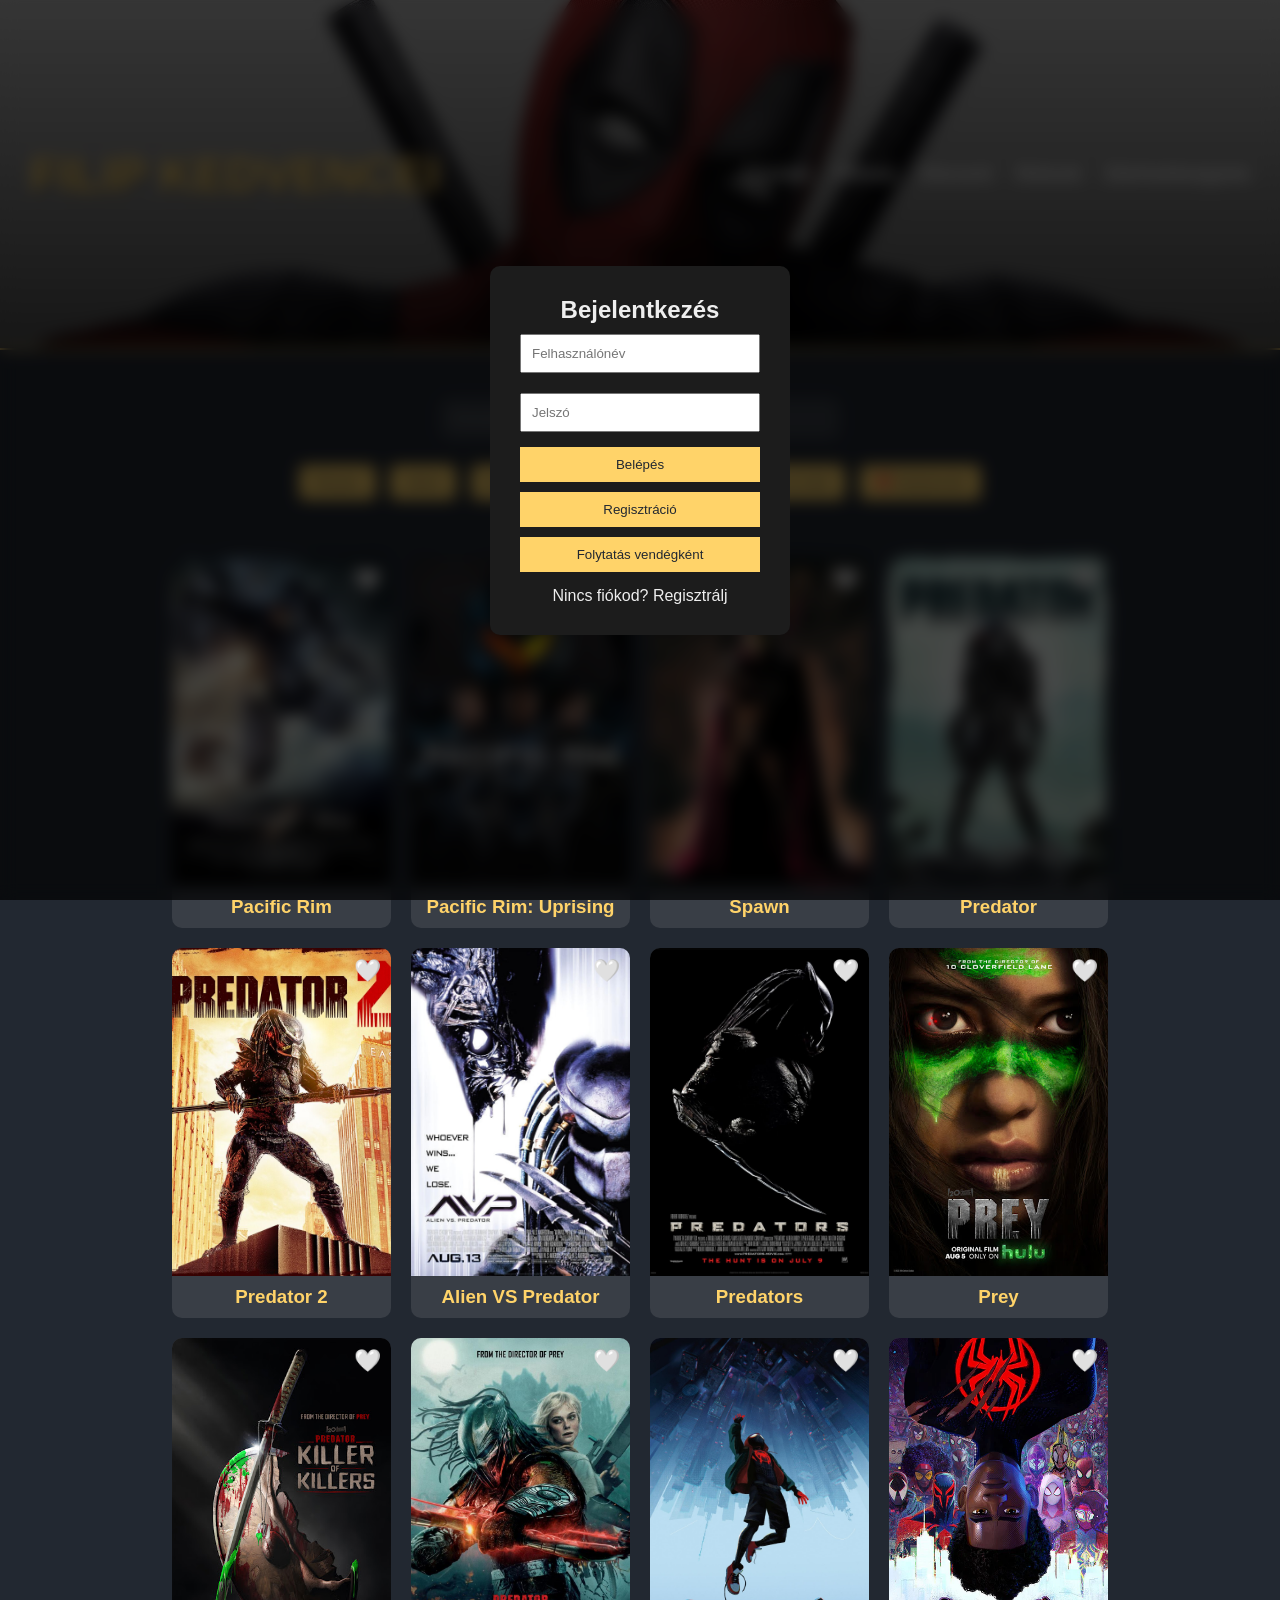
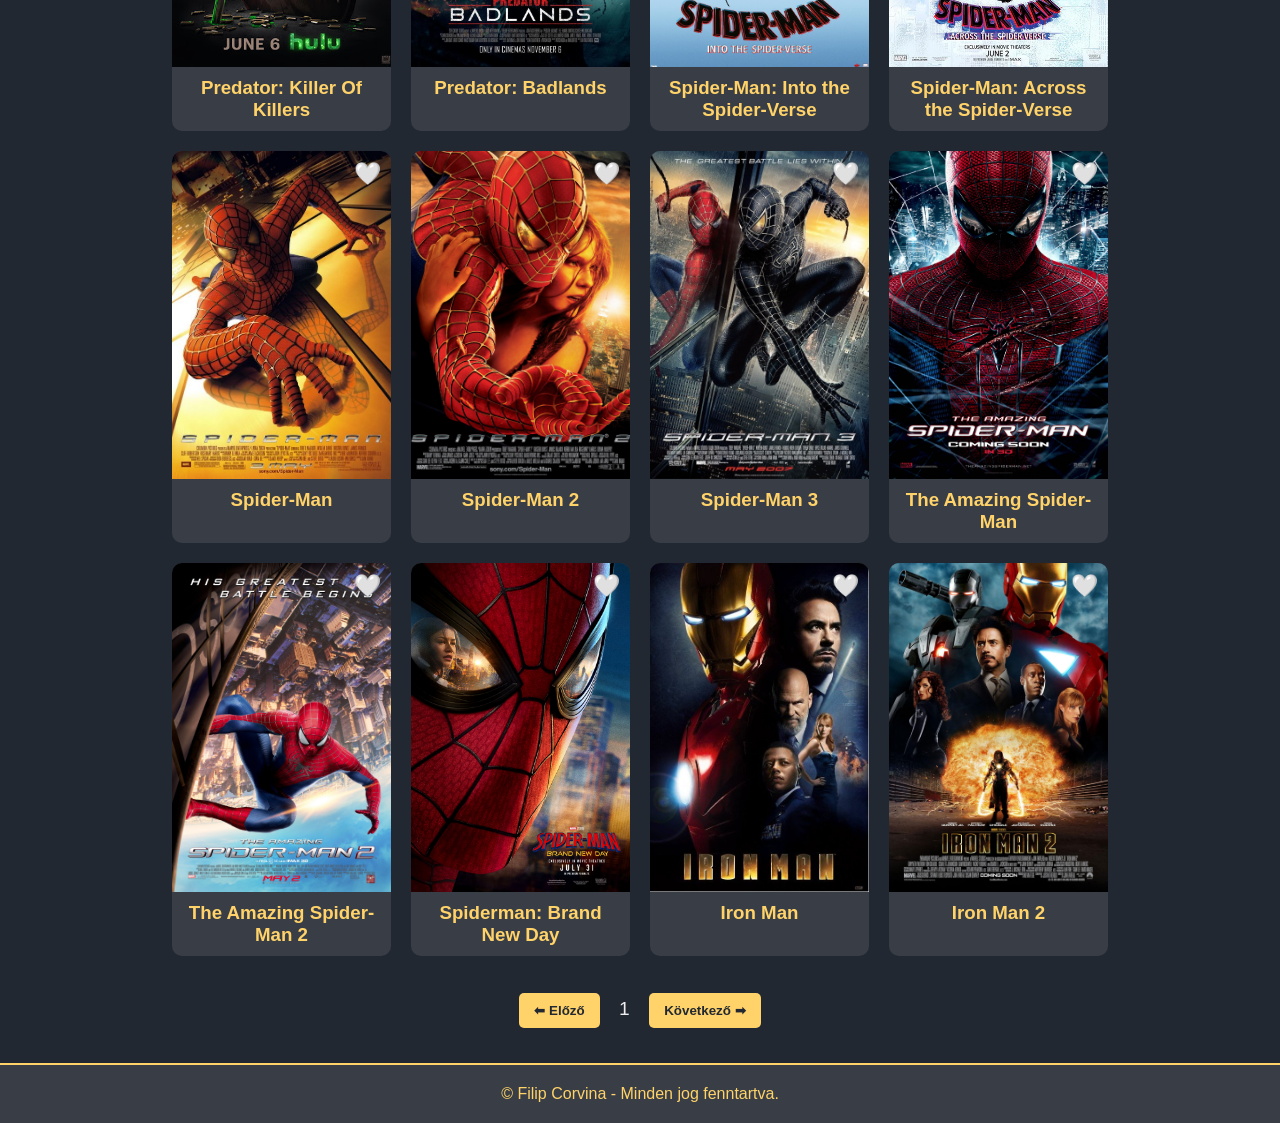
<file: index.html>
<!DOCTYPE html>
<html lang="hu">
<head>
<meta charset="UTF-8">
<meta name="viewport" content="width=device-width, initial-scale=1.0">
<title>Filip Kedvencei</title>
<link rel="stylesheet" href="styles.css">
<link rel="icon" href="kepek/icon.png">
</head>

<body>

<header id="header">
    <div class="header-container">
        <a href="index.html"><h1>Filip Kedvencei</h1></a>
        <nav>
            <a href="index.html">Főoldal</a>
            <a href="index.html">Filmek</a>
            <a href="#" id="Discord">Discord</a> 
            <a href="#about">Rólunk</a>
            <a href="#infos">Elérhetőségünk</a>
        </nav>
    </div>

    <!-- USER BOX -->
    <div id="userBox" class="user-box"></div>
</header>

<!-- LOGIN MODAL -->
<div id="authModal" class="modal">
    <div class="modal-content">

        <h2 id="formTitle">Bejelentkezés</h2>

        <input type="text" id="username" placeholder="Felhasználónév">
        <input type="password" id="password" placeholder="Jelszó">

        <button onclick="login()">Belépés</button>
        <button onclick="register()">Regisztráció</button>
        <button onclick="guestLogin()">Folytatás vendégként</button>

        <p onclick="toggleForm()" id="switchText">Nincs fiókod? Regisztrálj</p>

    </div>
</div>

<h2 style="text-align:center;">Válassz filmet 👇</h2>

<div class="search-container">
    <input type="text" id="searchInput" placeholder="Keresés filmre...">
</div>

<!-- 🎯 KATEGÓRIA SZŰRÉS -->
<div class="filters">
    <button onclick="setCategory('all')">Összes</button>
    <button onclick="setCategory('Akció')">Akció</button>
    <button onclick="setCategory('Horror')">Horror</button>
    <button onclick="setCategory('Vígjáték')">Vígjáték</button>
    <button onclick="setCategory('Sci-fi')">Sci-fi</button>
    <button onclick="setCategory('retro')">80/90-es évek</button>
    <button onclick="toggleFavorites()">❤️ Kedvencek</button>
</div>

<div class="movie-grid" id="movie"></div>

<div class="pagination">
    <button onclick="prevPage()">⬅ Előző</button>
    <span id="pageNum">1</span>
    <button onclick="nextPage()">Következő ➡</button>
</div>

<script>

const movies = [
    {id:"pacificrim", title:"Pacific Rim", img:"kepek/pacificrim.webp", info:"Sci-fi/Akció • 2013"},
    {id:"pacificrim2", title:"Pacific Rim: Uprising", img:"kepek/pacificrim2.webp", info:"Sci-fi/Akció • 2018"},
    {id:"spawn", title:"Spawn", img:"kepek/spawn.webp", info:"Horror/Akció • 1997"},
    {id:"predator", title:"Predator", img:"kepek/predator.webp", info:"Sci-fi/Horror • 1987"},
    {id:"predator2", title:"Predator 2", img:"kepek/predator2.webp", info:"Sci-fi/Horror • 1990"},
    {id:"avp", title:"Alien VS Predator", img:"kepek/avp.webp", info:"Sci-fi/Horror • 2004"},
    {id:"predators", title:"Predators", img:"kepek/predators.webp", info:"Sci-fi/Horror • 2010"},
    {id:"prey", title:"Prey", img:"kepek/prey.webp", info:"Sci-fi/Horror • 2022"},
    {id:"predatorkok", title:"Predator: Killer Of Killers", img:"kepek/predatorkok.webp", info:"Sci-fi/Horror • 2025"},
    {id:"predatorbadlands", title:"Predator: Badlands", img:"kepek/predatorbadlands.webp", info:"Sci-fi/Horror • 2025"},
    {id:"spiderverse", title:"Spider-Man: Into the Spider-Verse", img:"kepek/spiderverse.webp", info:"Gyerek/Akció • 2018"},
    {id:"spiderverse2", title:"Spider-Man: Across the Spider-Verse", img:"kepek/spiderverse2.webp", info:"Gyerek/Akció • 2023"},
    {id:"spiderman1", title:"Spider-Man", img:"kepek/spiderman1.webp", info:"Akció/Sci-fi • 2002"},
    {id:"spiderman2", title:"Spider-Man 2", img:"kepek/spiderman2.webp", info:"Akció/Sci-fi • 2004"},
    {id:"spiderman3", title:"Spider-Man 3", img:"kepek/spiderman3.webp", info:"Akció/Sci-fi • 2007"},
    {id:"tasm", title:"The Amazing Spider-Man", img:"kepek/tasm.webp", info:"Akció/Sci-fi • 2012"},
    {id:"tasm2", title:"The Amazing Spider-Man 2", img:"kepek/tasm2.webp", info:"Akció/Sci-fi • 2014"},
    {id:"brandnewday", title:"Spiderman: Brand New Day", img:"kepek/brandnewday.webp", info:"Akció/Sci-fi • 2026"},
    {id:"ironman", title:"Iron Man", img:"kepek/ironman.webp", info:"Akció/Sci-fi • 2008"},
    {id:"ironman2", title:"Iron Man 2", img:"kepek/ironman2.webp", info:"Akció/Sci-fi • 2010"},
    {id:"ironman3", title:"Iron Man 3", img:"kepek/ironman3.webp", info:"Akció/Sci-fi • 2013"},
    {id:"deadpool1", title:"Deadpool", img:"kepek/dp.webp", info:"Akció/Vígjáték • 2016"},
    {id:"deadpool2", title:"Deadpool 2", img:"kepek/dp2.webp", info:"Akció/Vígjáték • 2018"},
    {id:"deadpool3", title:"Deadpool & Wolverine", img:"kepek/dp3.webp", info:"Akció/Vígjáték • 2024"},
    {id:"gotg1", title:"Guardians of the Galaxy", img:"kepek/gotg1.webp", info:"Akció/Vígjáték • 2014"},
    {id:"gotg2", title:"Guardians of the Galaxy vol 2", img:"kepek/gotg2.webp", info:"Akció/Vígjáték • 2017"},
    {id:"gotg3", title:"Guardians of the Galaxy vol 3", img:"kepek/gotg3.webp", info:"Akció/Vígjáték • 2023"},
    {id:"thunderbolts", title:"Thunderbolts*", img:"kepek/thunderbolts.webp", info:"Akció/Sci-fi • 2025"},
    {id:"drstrange2", title:"Doctor Strange in the Multiverse of Madness", img:"kepek/drstrange2.webp", info:"Fantasy/Horror • 2022"},
    {id:"batman1989", title:"Batman", img:"kepek/batman1989.webp", info:"Akció/Kaland • 1989"},
    {id:"darkknight", title:"The Dark Knight", img:"kepek/darkknight.webp", info:"Akció/Krimi • 2008"},
    {id:"thebatman", title:"The Batman", img:"kepek/thebatman.webp", info:"Akció/Krimi • 2022"},
    {id:"legobatman", title:"Lego Batman", img:"kepek/legobatman.webp", info:"Gyerek/Vígjáték • 2017"},
    {id:"bluebeetle", title:"Blue Beetle", img:"kepek/bluebeetle.webp", info:"Akció/Sci-fi • 2023"},
    {id:"birdsofprey", title:"Birds of Prey", img:"kepek/birdsofprey.webp", info:"Akció/Vígjáték • 2020"},
    {id:"cloudywithancheofmeatballs", title:"Cloudy with a Chance of Meatballs", img:"kepek/cloudywithachanceofmeatballs.webp", info:"Gyerek/Vígjáték • 2009"},
    {id:"sonic1", title:"Sonic the Hedgehog", img:"kepek/sonic1.webp", info:"Kaland/Vígjáték • 2020"},
    {id:"sonic2", title:"Sonic the Hedgehog 2", img:"kepek/sonic2.webp", info:"Kaland/Vígjáték • 2022"},
    {id:"sonic3", title:"Sonic the Hedgehog 3", img:"kepek/sonic3.webp", info:"Kaland/Vígjáték • 2024"},
    {id:"readyornot", title:"Ready Or Not", img:"kepek/readyornot.webp", info:"Horror/Vígjáték • 2019"},
    {id:"scream", title:"Scream", img:"kepek/scream.webp", info:"Horror • 1996"},
    {id:"scarymovie", title:"Scary Movie", img:"kepek/scarymovie.webp", info:"Horror/Vígjáték • 2000"},
    {id:"fnaf", title:"Five Nights at Freddy's", img:"kepek/fnaf.webp", info:"Horror • 2023"},
    {id:"fnaf2", title:"Five Nights at Freddy's 2", img:"kepek/fnaf2.webp", info:"Horror • 2025"},
    {id:"quietplacedayone", title:"Quiet Place: Day One", img:"kepek/quietplacedayone.webp", info:"Horror/Sci-fi • 2024"},
    {id:"hearteyes", title:"Heart Eyes", img:"kepek/hearteyes.webp", info:"Horror/Sci-fi • 2025"},
    {id:"devilsadvocate", title:"Devil's Advocate", img:"kepek/devilsadvocate.webp", info:"Horror/Fantasy • 1997"},
    {id:"forestgump", title:"Forrest Gump", img:"kepek/forestgump.webp", info:"Vígjáték/Romantikus • 1992"},
    {id:"shawshankredemenption", title:"Shawshank Redemption", img:"kepek/shawshankredemenption.webp", info:"Krimi/Dráma • 1994"},
    {id:"tf1", title:"Transformers", img:"kepek/tf1.webp", info:"Akció/Sci-fi • 2007"},
    {id:"tfone", title:"Transformers: One", img:"kepek/tfone.webp", info:"Akció/Sci-fi • 2024"},
    {id:"terminator2", title:"Terminator 2", img:"kepek/terminator2.webp", info:"Sci-fi/Akció • 1991"},
    {id:"django", title:"Django Unchained", img:"kepek/django.webp", info:"Akció/Western • 2012"},
    {id:"pelé", title:"Pelé: Birth of a Legend", img:"kepek/pelé.webp", info:"Sport/Dráma • 2016"},
    {id:"aceventura", title:"Ace Ventura: Pet Detective", img:"kepek/aceventura.webp", info:"Vígjáték • 1994"},
    {id:"aceventura2", title:"Ace Ventura: When Nature Calls", img:"kepek/aceventura2.webp", info:"Vígjáték/Kaland • 1995"},
    {id:"bullettrain", title:"Bullet Train", img:"kepek/bullettrain.webp", info:"Akció/Vígjáték • 2022"},
    {id:"onceuponatimeinhollywood", title:"Once Upon a Time in Hollywood", img:"kepek/onceuponatimeinhollywood.webp", info:"Western/Vígjáték • 2019"},
    {id:"freeguy", title:"Free Guy", img:"kepek/freeguy.webp", info:"Akció/Vígjáték • 2021"},
    {id:"whyhim", title:"Why Him?", img:"kepek/whyhim.webp", info:"Romantikus/Vígjáték • 2016"},
    {id:"readyplayerone", title:"Ready Player One", img:"kepek/readyplayerone.webp", info:"Sci-fi/Akció • 2018"},
    {id:"bladerunner2049", title:"Blade Runner 2049", img:"kepek/bladerunner2049.webp", info:"Sci-fi/Akció • 2017"},
    {id:"fallguy", title:"Fall Guy", img:"kepek/fallguy.webp", info:"Akció/Vígjáték • 2024"},
    {id:"hailmary", title:"Project Hail Mary", img:"kepek/hailmari.webp", info:"Sci-fi/Kaland • 2026"},
    {id:"realsteel", title:"Real Steel", img:"kepek/realsteel.webp", info:"Sci-fi/Akció • 2011"},
    {id:"ninjago", title:"Lego Ninjago", img:"kepek/ninjago.webp", info:"Gyerek/Vígjáték • 2017"},
    {id:"httyd", title:"How to Train Your Dragon", img:"kepek/httyd.webp", info:"Gyerek/Kaland • 2010"},
    {id:"the_nightmare_before_xmas", title:"The Nightmare Before Christmas", img:"kepek/the_nightmare_before_xmas.webp", info:"Gyerek/Fantasy • 1993"},
    {id:"pikachumovie", title:"Pikachu The Detective", img:"kepek/pikachumovie.webp", info:"Gyerek/Fantasy • 2019"},
];

let currentPage = 1;
const perPage = 20;
let searchTerm = "";
let currentCategory = "all";
let showFavorites = false;

// ❤️ FAVORITE
function getFavorites(){
    return JSON.parse(localStorage.getItem("favs")) || [];
}

function toggleFavorite(id){
    let favs = getFavorites();
    if(favs.includes(id)){
        favs = favs.filter(f => f !== id);
    } else {
        favs.push(id);
    }
    localStorage.setItem("favs", JSON.stringify(favs));
    renderMovies();
}

// ⭐ RATING
function setRating(id, rating){
    let ratings = JSON.parse(localStorage.getItem("ratings")) || {};
    
    // ha ugyanarra kattint → törlés
    if(ratings[id] === rating){
        delete ratings[id];
    } else {
        ratings[id] = rating;
    }

    localStorage.setItem("ratings", JSON.stringify(ratings));
    renderMovies();
}

function getRating(id){
    let ratings = JSON.parse(localStorage.getItem("ratings")) || {};
    return ratings[id] || 0;
}

// 🎯 CATEGORY
function setCategory(cat){
    currentCategory = cat;
    showFavorites = false;
    currentPage = 1;
    renderMovies();
}

// ❤️ FAVORITE FILTER
function toggleFavorites(){
    showFavorites = !showFavorites;
    currentPage = 1;
    renderMovies();
}

// SEARCH
document.getElementById("searchInput").addEventListener("input", function(e){
    searchTerm = e.target.value.toLowerCase();
    currentPage = 1;
    renderMovies();
});

function renderMovies(){
    const grid = document.getElementById("movie");
    grid.innerHTML = "";

    const favs = getFavorites();

    let filtered = movies.filter(movie =>
        movie.title.toLowerCase().includes(searchTerm)
    );

    if(currentCategory === "retro"){
    filtered = filtered.filter(movie => {
        const year = parseInt(movie.info.split("•")[1]);
        return year >= 1980 && year <= 1999;
    });
    }
    else if(currentCategory !== "all"){
        filtered = filtered.filter(movie => movie.info.includes(currentCategory));
    }

    if(showFavorites){
        filtered = filtered.filter(movie => favs.includes(movie.id));
    }

    const start = (currentPage - 1) * perPage;
    const pageMovies = filtered.slice(start, start + perPage);

    pageMovies.forEach(movie => {

        let rating = getRating(movie.id);
        let stars = "";

        for(let i=1;i<=5;i++){
            stars += `<span class="star ${i<=rating?"active":""}" onclick="event.stopPropagation();setRating('${movie.id}',${i})">★</span>`;
        }

        grid.innerHTML += `
        <div class="movie-block" onclick="goToMovie('${movie.id}')">
            <div class="favorite" onclick="event.stopPropagation();toggleFavorite('${movie.id}')">
                ${favs.includes(movie.id) ? "❤️" : "🤍"}
            </div>
            <img src="${movie.img}">
            <div class="movie-info">
                <p>${movie.info}</p>
                <div class="stars">${stars}</div>
                <button>▶ Lejátszás</button>
            </div>
            <h3>${movie.title}</h3>
        </div>
        `;
    });

    document.getElementById("pageNum").innerText = currentPage;
}

function goToMovie(id){
    window.location.href = "filmek.html?film=" + id;
}

function nextPage(){
    currentPage++;
    renderMovies();
}

function prevPage(){
    if(currentPage > 1){
        currentPage--;
        renderMovies();
    }
}

renderMovies();
// USER
function renderUser(){
    const user = localStorage.getItem("loggedUser");
    const box = document.getElementById("userBox");

    if(!user){ box.innerHTML=""; return; }

    let name = user === "guest" ? "Vendég" : user;

    box.innerHTML = `
        <span>👤 ${name}</span>
        <button onclick="logout()">Kilépés</button>
    `;
}

function logout(){
    localStorage.removeItem("loggedUser");
    location.reload();
}

// LOGIN SYSTEM
window.onload = function(){
    const user = localStorage.getItem("loggedUser");
    if(user){
        document.getElementById("authModal").style.display="none";
    }
    renderUser();
    renderMovies();
}

function login(){
    let username = document.getElementById("username").value;
    let password = document.getElementById("password").value;

    let users = JSON.parse(localStorage.getItem("users")) || [];

    let found = users.find(u => u.username === username && u.password === password);

    if(found){
        localStorage.setItem("loggedUser", username);
        document.getElementById("authModal").style.display="none";
        renderUser();
    } else {
        alert("Hibás adatok!");
    }
}

function register(){
    let username = document.getElementById("username").value;
    let password = document.getElementById("password").value;

    let users = JSON.parse(localStorage.getItem("users")) || [];

    if(users.find(u => u.username === username)){
        alert("Ez a név már foglalt!");
        return;
    }

    users.push({username,password});
    localStorage.setItem("users", JSON.stringify(users));
    alert("Sikeres regisztráció!");
}

function guestLogin(){
    localStorage.setItem("loggedUser","guest");
    document.getElementById("authModal").style.display="none";
    renderUser();
}

let isLogin = true;
function toggleForm(){
    isLogin = !isLogin;
    document.getElementById("formTitle").innerText = isLogin ? "Bejelentkezés" : "Regisztráció";
    document.getElementById("switchText").innerText = isLogin ? "Nincs fiókod? Regisztrálj" : "Van fiókod? Jelentkezz be";
}

// HEADER RANDOM
const kepek = [
    "kepek/header1.webp",
    "kepek/header2.webp",
    "kepek/header3.webp",
    "kepek/header4.webp",
    "kepek/header5.webp",
    "kepek/header6.webp"
];

let random = Math.floor(Math.random() * kepek.length);

document.getElementById("header").style.backgroundImage =
`linear-gradient(to bottom, rgba(0,0,0,0.3), rgba(0,0,0,0.7)), url('${kepek[random]}')`;

</script>
<footer>
    <p>&copy; Filip Corvina - Minden jog fenntartva.</p>
</footer>
</body>
</html>
</file>
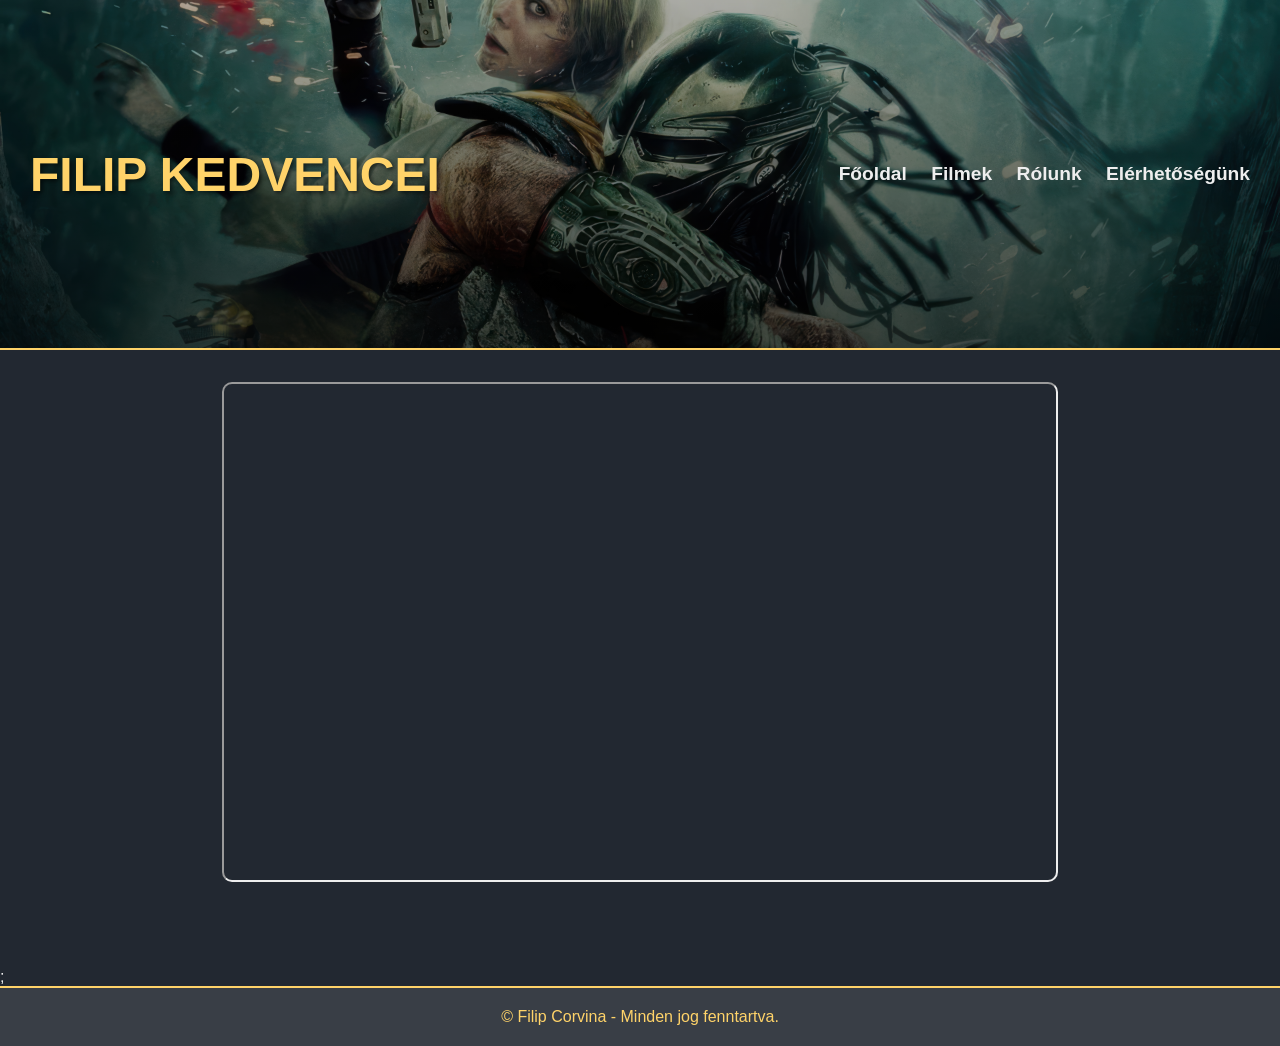
<file: filmek.html>
<!DOCTYPE html>
<html lang="hu">
<head>
    <meta charset="UTF-8">
    <meta name="viewport" content="width=device-width, initial-scale=1.0">
    <title>Filip Kedvencei</title>
    <link rel="stylesheet" href="styles.css">
    <link rel="icon" type="image/x-icon" href="kepek/icon.png">
</head>
<body>

<header id="header">
    <div class="header-container">
        <a href="index.html"><h1>Filip Kedvencei</h1></a>
        <nav>
            <a href="index.html">Főoldal</a>
            <a href="index.html">Filmek</a>
            <a href="#about">Rólunk</a>
            <a href="#infos">Elérhetőségünk</a>
        </nav>
    </div>
</header>

<main class="player-page">

    <iframe id="movieVideo" allowfullscreen></iframe>
    <h2 id="movieTitle"></h2>
    <p id="movieDirector"></p>
    <p id="movieActors"></p>
    <p id="movieDescription"></p>

</main>

<script>
const movies = {
    spawn: {
        title: "Spawn: Az Ivadék",
        director: "Rendező: Mark A.Z. Dippé",
        actors: "Michael Jai White, John Leguizamo",
        description: "Spawn visszatér az élők világába.",
        video: "//videa.hu/player?v=acfSipNObMXDremc"
    },
    pacificrim: {
        title: "Pacific Rim",
        director: "Guillermo del Toro",
        actors: "Charlie Hunnam, Idris Elba",
        description: "Óriás szörnyek támadják meg a Földet.",
        video: "//videa.hu/player?v=HM3ixgkhrLHNVqeJ" 
    },
    predator:{
        title: "Predator",
        director: "John McTiernan",
        actors: "Arnold Schwarzenegger, Carl Weathers",
        description: "Egy elit katonai csapat egy rejtélyes lényre bukkan a dzsungelben.",
        video: "//videa.hu/player?v=aIahCvyeumLZtVOn" 
    },
    predator2: {
        title: "Predator 2",
        director: "Stephen Hopkins",
        actors: "Danny Glover, Gary Busey",
        description: "A Predator ezúttal egy nagyvárosban vadászik.",
        video: "//videa.hu/player?v=imvreXknbMD536Kr"
    },
     prey: {
        title: "Prey",
        director: "Dan Trachtenberg",
        actors: "Amber Midthunder, Dakota Beavers",
        description: "Egy fiatal harcos szembeszáll egy új Predatorral.",
        video: "//videa.hu/player?v=COQyL2NK0enDYLQZ" 
    },
    predatorkok: {
        title: "Predator: Killer Of Killers",
        director: "Shane Black",
        actors: "Boyd Holbrook",
        description: "A ragadozó visszatér.",
        video: "//videa.hu/player?v=48pNB5TDOkSjNBwe"
    },
    spiderverse:{
        title: "Spider-Man: Into the Spider-Verse",
        director: "Bob Persichetti, Peter Ramsey, Rodney Rothman",
        actors: "Shameik Moore, Jake Johnson, Hailee Steinfeld",
        description: "Miles Morales felfedezi a Pókember multiverzumban.",
        video: "//embed.indavideo.hu/player/video/452f75b155"
    },
    spiderverse2:{
        title: "Spider-Man: Across the Spider-Verse",
        director: "Joaquim Dos Santos, Kemp Powers, Justin K. Thompson",
        actors: "Shameik Moore, Hailee Steinfeld, Oscar Isaac",
        description: "Miles Morales új kalandjai a Pókember multiverzumban.",
        video: "//videa.hu/player?v=Dh3u44oGWi5jOCoP" 
    },
    tasm: {
        title: "The Amazing Spider-Man",
        director: "Marc Webb",
        actors: "Andrew Garfield, Emma Stone",
        description: "Peter Parker felfedezi képességeit és harcol a gonosz ellen.",
        video: "//videa.hu/player?v=9n7sXo5lVqL8m1aP"
    },
    tasm2: {
        title: "The Amazing Spider-Man 2",
        director: "Marc Webb",
        actors: "Andrew Garfield, Emma Stone, Jamie Foxx",
        description: "Peter Parker új kihívásokkal néz szembe, miközben megpróbálja megvédeni szeretteit.",
        video: "//videa.hu/player?v=9n7sXo5lVqL8m1aP"
    },
    brandnewday: {
        title: "Spider-Man: Brand New Day",
        director: "Dan Slott",
        actors: "Peter Parker, Mary Jane Watson",
        description: "Peter Parker újra felfedezi életét és kapcsolatait.",
        video: "//videa.hu/player?v=9n7sXo5lVqL8m1aP"
    },
    scarymovie:{
        title: "Scary Movie",
        director: "Keenen Ivory Wayans",
        actors: "Anna Faris, Shawn Wayans",
        description: "Egy paródia a horrorfilmek világáról.",
        video: "//videa.hu/player?v=46JVTxOplzy6uspW"
    },
    scream:{
        title: "Scream",
        director: "Wes Craven",
        actors: "Neve Campbell, Courteney Cox",
        description: "Egy sorozatgyilkos terrorizál egy kisvárost.",
        video: "//videa.hu/player?v=Gyh7g3iAA9VRIaUO"
    }
};

const params = new URLSearchParams(window.location.search);
const filmId = params.get("film");

if(movies[filmId]){
    const movie = movies[filmId];

    document.getElementById("movieTitle").innerText = movie.title;
    document.getElementById("movieDirector").innerText = movie.director;
    document.getElementById("movieActors").innerText = movie.actors;
    document.getElementById("movieDescription").innerText = movie.description;
    document.getElementById("movieVideo").src = movie.video;
}
function goToMovie(id){
        window.location.href = "filmek.html?film=" + id;
    }
    
    const kepek = [
      "kepek/header1.webp",
      "kepek/header2.webp",
      "kepek/header3.webp",
      "kepek/header4.webp",
      "kepek/header5.webp",
      "kepek/header6.webp"
    ];
    
    // előző kép index lekérése
    let elozo = localStorage.getItem("elozoKep");
    let random;
    
    // addig sorsol, amíg nem ugyanaz
    do {
      random = Math.floor(Math.random() * kepek.length);
    } while (random == elozo);
    
    // új érték mentése
    localStorage.setItem("elozoKep", random);
    
    // háttér beállítása gradienttel
    document.getElementById("header").style.backgroundImage =
      `linear-gradient(to bottom, rgba(0,0,0,0.3), rgba(0,0,0,0.7)), url('${kepek[random]}')`;
    </script>;
</script>
<footer>
    <p>&copy; Filip Corvina - Minden jog fenntartva.</p>
</footer>
</body>
</html>
</file>
<file: styles.css>
* { margin: 0; padding: 0; box-sizing: border-box; }

body {
    font-family: 'Segoe UI', Tahoma, Geneva, Verdana, sans-serif;
    background-color: #222831;
    color: #EEEEEE;
}

h1{
    color: #FFD369;
}

main h1, main h2 {
    text-align: center;
    padding: 10px;
}

header{
    height: 350px;
    background-size: cover;
    background-position: center;
    border-bottom: 2px solid #FFD369;
}

.header-container {
    display: flex;
    justify-content: space-between;
    align-items: center;
    height: 100%;
    padding: 0 30px;
}

.header-container h1 {
    font-size: 3rem;
    text-shadow: 2px 2px 4px rgba(0, 0, 0, 0.6);
    text-transform: uppercase;
}
footer{
    text-align: center;
    padding: 20px;
    background: #393E46;
    color: #FFD369;
    border-top: 2px solid #FFD369;
}
a{
    text-decoration: none;
}
#Discord:hover{
    background: #7289DA;
    padding: 5px 10px;
    border-radius: 5px;
    color: #EEEEEE;
    font-weight: bold;
    transition: 0.3s all;
}

nav a {
    color: #EEEEEE;
    margin-left: 20px;
    font-weight: bold;
    transition: 0.3s all;
    font-size: larger;
}

nav a:hover {
    color: #222831;
    background: #FFD369;
    padding: 5px 10px;
    border-radius: 5px;
}

.movie-grid {
    display: grid;
    grid-template-columns: repeat(auto-fill, minmax(200px, 1fr));
    gap: 20px;
    padding: 2rem;
    margin: auto;
    max-width: 1000px;
}

.movie-block {
    background: #393E46;
    border-radius: 10px;
    overflow: hidden;
    cursor: pointer;
    position: relative;
    
    display: flex;
    flex-direction: column;
    height: 100%;
    
    transition: transform 0.3s ease;
}

.movie-block:hover {
    transform: scale(1.05);
    z-index: 2;
}

.movie-block img {
    width: 100%;
    aspect-ratio: 2/3;
    object-fit: cover;
}

.movie-block h3 {
    text-align: center;
    padding: 10px;
    color: #FFD369;
}

/* overlay info */
.movie-info {
    position: absolute;
    bottom: 0;
    width: 100%;
    background: linear-gradient(transparent, #222831);
    opacity: 0;
    transition: 0.3s;
    padding: 10px;
    text-shadow: black 0px 0px 5px;
}

.movie-block:hover .movie-info {
    opacity: 1;
}

.movie-info button {
    background: #FFD369;
    border: none;
    padding: 5px 10px;
    color: #222831;
    font-weight: bold;
    cursor: pointer;
}

/* PLAYER OLDAL */
.player-page {
    padding: 2rem;
    max-width: 900px;
    margin: auto;
    text-align: center;
}

.player-page iframe {
    width: 100%;
    height: 500px;
    border-radius: 10px;
    margin-bottom: 20px;
}

.player-page h2 {
    margin-bottom: 10px;
    color: #FFD369;
}

.player-page p {
    margin-bottom: 5px;
    color: #EEEEEE;
}

footer{
    text-align: center;
    padding: 20px;
    background: #393E46;
    color: #FFD369;
    border-top: 2px solid #FFD369;
}
/* LAPOZÁS */
.pagination {
    text-align: center;
    margin-bottom: 30px;
}

.pagination button {
    background: #FFD369;
    border: none;
    padding: 10px 15px;
    margin: 5px;
    color: #222831;
    font-weight: bold;
    cursor: pointer;
    border-radius: 5px;
    transition: 0.3s;
}

.pagination button:hover {
    background: #EEEEEE;
}

#pageNum {
    font-size: 1.2rem;
    margin: 0 10px;
}

.search-container {
    text-align: center;
    margin: 20px 0;
}

#searchInput {
    width: 60%;
    max-width: 400px;
    padding: 12px;
    border-radius: 10px;
    border: none;
    outline: none;
    font-size: 1rem;
    background: #393E46;
    color: #EEEEEE;
}

#searchInput:focus {
    box-shadow: 0 0 10px #FFD369;
}

@media screen and (max-width: 600px) {
    .header-container h1 {
        font-size: 2rem;
    }

    nav a {
        font-size: medium;
        margin-left: 10px;
    }

    .movie-block img {
        height: 200px;
    }

    .player-page iframe {
        height: 300px;
    }
    
}
.favorite {
    position: absolute;
    top: 10px;
    right: 10px;
    font-size: 22px;
    cursor: pointer;
}

.stars {
    margin-top: 5px;
}

.star {
    color: gray;
    cursor: pointer;
    font-size: 18px;
}

.star.active {
    color: gold;
}

.filters {
    text-align: center;
    margin-bottom: 20px;
}

.filters button {
    background: #FFD369;
    border: none;
    padding: 10px 15px;
    margin: 5px;
    color: #222831;
    font-weight: bold;
    cursor: pointer;
    border-radius: 5px;
    transition: 0.3s;
}
.filters button:hover {
    background: #EEEEEE;
}
.modal {
    position: fixed;
    top: 0;
    left: 0;
    width: 100%;
    height: 100%;

    background: rgba(0,0,0,0.7);
    backdrop-filter: blur(8px);

    display: flex;
    justify-content: center;
    align-items: center;

    z-index: 9999;
}

.modal-content {
    background: #1c1c1c;
    padding: 30px;
    border-radius: 10px;
    text-align: center;
    width: 300px;
}

.modal-content input {
    width: 100%;
    margin: 10px 0;
    padding: 10px;
}

.modal-content button {
    width: 100%;
    margin: 5px 0;
    padding: 10px;
    background: #FFD369;
    border: none;
    color: #222831;
    cursor: pointer;
}

.modal-content p {
    margin-top: 10px;
    cursor: pointer;
    color: #EEEEEE;
}
.user-box {
    position: absolute;
    top: 20px;
    right: 30px;
    display: flex;
    align-items: center;
    gap: 10px;
    text-shadow: 1px 1px 2px black;
}

.user-box span {
    font-weight: bold;
}

.user-box button {
    padding: 5px 10px;
    background: #FFD369;
    border: none;
    color: #222831;
    border-radius: 5px;
    cursor: pointer;
    transition: 0.3s;
}
.user-box button:hover {
    background: #EEEEEE;
}
</file>
